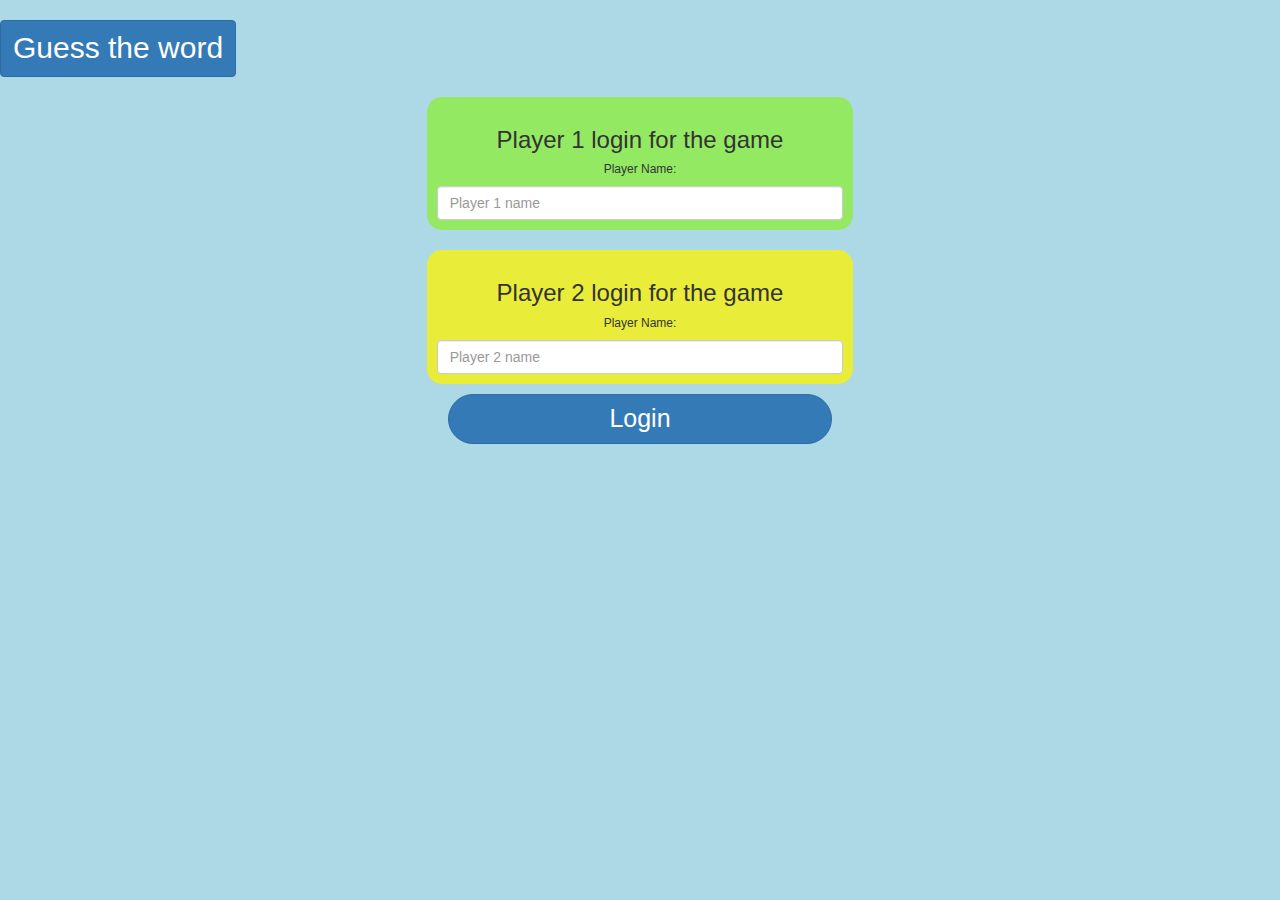
<file: index.html>
<!DOCTYPE html>
<html>
<head>
	<title>Guess The Word</title>

<meta name="viewport" content="width=device-width, initial-scale=1">
<link rel="stylesheet" href="https://maxcdn.bootstrapcdn.com/bootstrap/3.4.0/css/bootstrap.min.css">
<script src="https://ajax.googleapis.com/ajax/libs/jquery/3.4.1/jquery.min.js"></script>
<script src="https://maxcdn.bootstrapcdn.com/bootstrap/3.4.0/js/bootstrap.min.js"></script>

<link rel="stylesheet" type="text/css" href="game.css">

<script src="game_login.js"></script>
</head>
<body>
	
	<h1 class="btn btn-primary heading"> Guess the word</h1>
	<center>
	<div class="col-lg-4 col-md-4 col-sm-8 col-xs-12 login_div1">
      <h3> Player 1 login for the game </h3>
	  <h6> Player Name:</h6>
	  <input id="player1_name_input" class="form-control" type="text" placeholder="Player 1 name">

	</div>

	<div class="col-lg-4 col-md-4 col-sm-8 col-xs-12 login_div2">
		<h3> Player 2 login for the game </h3>
		<h6> Player Name:</h6>
		<input id="player2_name_input" class="form-control" type="text" placeholder="Player 2 name">
  
	  </div>

	  <button id="login_button" class="btn btn-primary" onclick="next_page()" style="width:30%; font-size:25px; border-radius:25px; margin-top:10px;"> Login </button>

	</center>

</body>
</html>
</file>
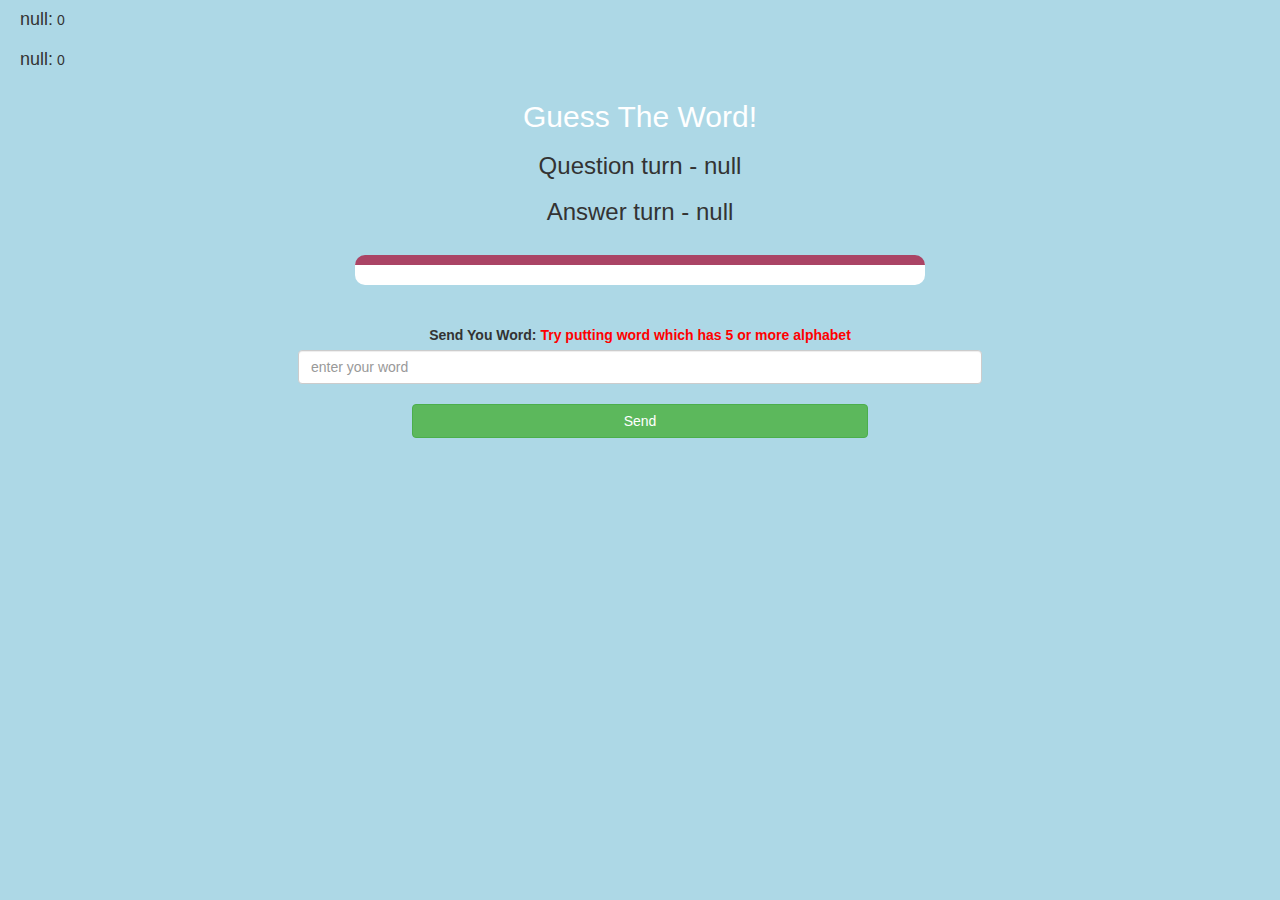
<file: game_page.html>
<!DOCTYPE html>
<html>
<head>
	<title>Guess The Word</title>

<meta name="viewport" content="width=device-width, initial-scale=1">
<link rel="stylesheet" href="https://maxcdn.bootstrapcdn.com/bootstrap/3.4.0/css/bootstrap.min.css">
<script src="https://ajax.googleapis.com/ajax/libs/jquery/3.4.1/jquery.min.js"></script>
<script src="https://maxcdn.bootstrapcdn.com/bootstrap/3.4.0/js/bootstrap.min.js"></script>

<link rel="stylesheet" type="text/css" href="game.css">
</head>
<body>
	<h4 id="player1_name"></h4> <span id="player1_score"></span>
	<br>
	<h4 id="player2_name"></h4> <span id="player2_score"></span>

<div class="container">

	
	<center>
		<h2 style="color: white;">Guess The Word!</h2>

        <h3 id="player_question"></h3>
		<h3 id="player_answer"></h3>

		<br>
		<div id="output" class="col-lg-6 col-md-6 col-sm-6 col-xs-12">
          
		</div>
		<br>
		<br>

		<label>Send You Word: <b style="color: red">Try putting word which has 5 or more alphabet</b></label>

		<br>
		<input id="word" type="text" placeholder="enter your word" class="form-control"></input>
        <br>
		<button id="send" class="btn btn-success" onclick="send()" style="width:40%">Send</button>
	</center>
</div>

<script src="game_page.js"></script>
</body>
</html>
</file>
<file: game.css>
body
{
	background: lightblue;
}

	.login_div1 
	{
		background: rgb(148, 233, 99);
		padding: 10px;
		float: none;
		border-radius: 15px;
		margin-top:20px;

	}

	.login_div2
	{
		background: rgb(233, 236, 56);
		padding: 10px;
		float: none;
		border-radius: 15px;
		margin-top:20px;

	}


#player1_name , #player2_name
{
	display: inline-block;
	margin-left: 20px;

}
#word
{
	width: 60%;
}
#word_display
{
	letter-spacing: 5px;
}
#output
{
background: white;
border-radius: 10px;
border-top: 10px solid #AA4465;
padding: 10px;
float: none;
text-align: left;
}
.heading {
	font-size:30px;
}
</file>
